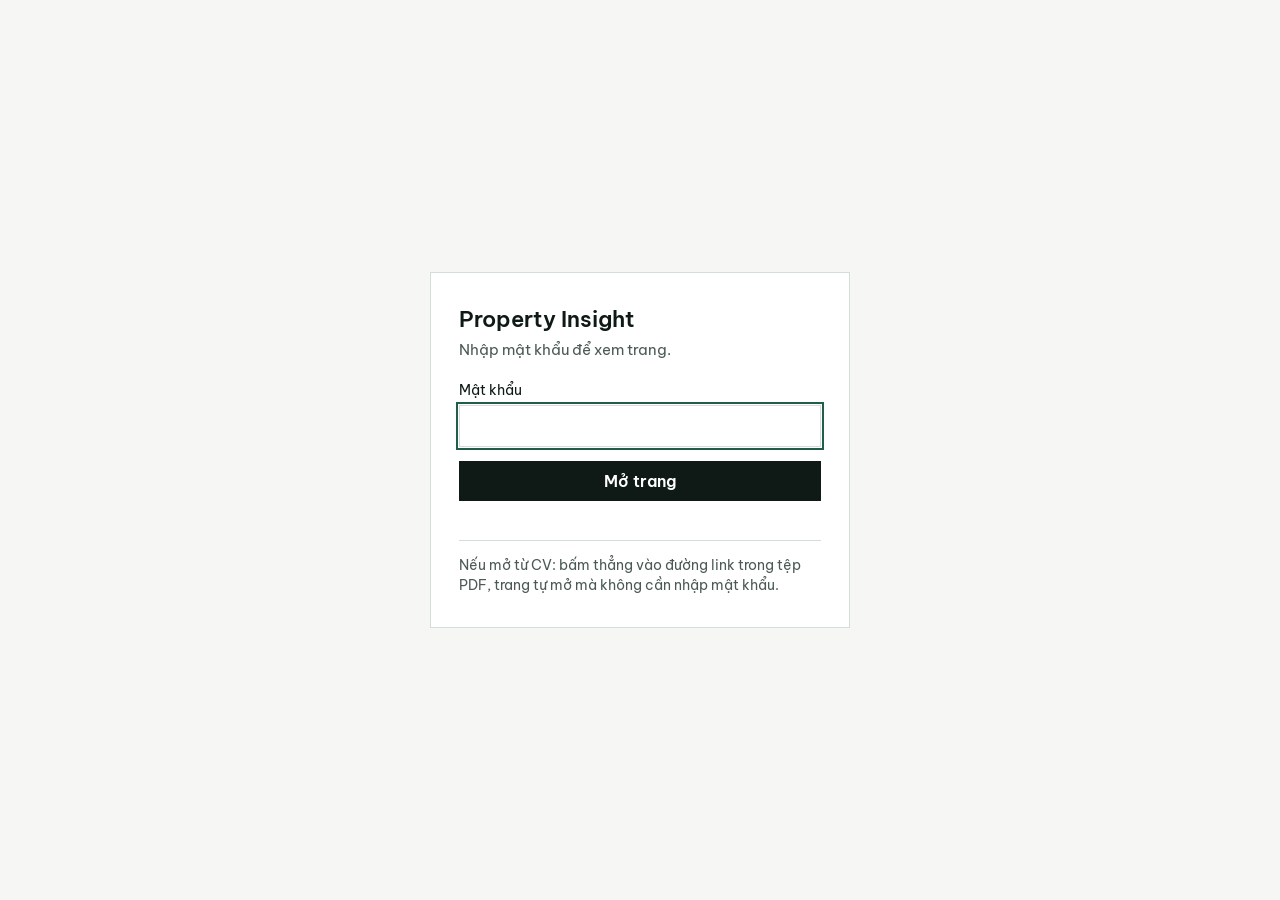
<file: index.html>
<!doctype html>
<html lang="vi"><head><meta charset="utf-8"><meta name="viewport" content="width=device-width, initial-scale=1">
<meta name="robots" content="noindex, nofollow"><title>Property Insight</title><link rel="icon" href="data:,">
<link rel="stylesheet" href="./vendor/fonts/fonts-editorial.css">
<style>
  :root { --ground: #f6f7f5; --ink: #0f1a16; --ink-2: #4b5a54; --line: #d5ddd8; --accent: #1f5f4a; }
  * { box-sizing: border-box; }
  body { margin: 0; min-height: 100vh; display: grid; place-items: center; background: var(--ground); color: var(--ink);
    font-family: "Be Vietnam Pro", "Segoe UI", system-ui, sans-serif; padding: 16px; }
  main { width: min(420px, 100%); background: #fff; border: 1px solid var(--line); padding: 32px 28px; }
  h1 { font-size: 1.4rem; margin: 0 0 6px; }
  p { color: var(--ink-2); font-size: .92rem; line-height: 1.5; margin: 0 0 20px; }
  label { display: block; font-size: .85rem; margin-bottom: 6px; }
  input { width: 100%; padding: 10px 12px; font: inherit; border: 1px solid var(--line); background: #fff; color: var(--ink); }
  input:focus { outline: 2px solid var(--accent); outline-offset: 1px; }
  button { margin-top: 14px; width: 100%; padding: 10px 12px; font: inherit; font-weight: 600; color: #fff; background: var(--ink);
    border: 0; cursor: pointer; }
  button:disabled { opacity: .6; cursor: progress; }
  #bao { min-height: 1.4em; margin: 12px 0 0; font-size: .85rem; color: #9b2c2c; }
  .ghi { margin: 8px 0 0; padding-top: 14px; border-top: 1px solid var(--line); font-size: .85rem; }
</style></head>
<body><main>
  <h1>Property Insight</h1>
  <p>Nhập mật khẩu để xem trang.</p>
  <form id="khoa-form">
    <label for="khoa-mat-khau">Mật khẩu</label>
    <input id="khoa-mat-khau" type="password" autocomplete="current-password" required autofocus>
    <button id="khoa-nut" type="submit">Mở trang</button>
    <p id="bao" role="alert"></p>
  </form>
  <p class="ghi">Nếu mở từ CV: bấm thẳng vào đường link trong tệp PDF, trang tự mở mà không cần nhập mật khẩu.</p>
</main>
<script>
(function () {
  var bao = document.getElementById('bao');
  var nut = document.getElementById('khoa-nut');
  if (!('serviceWorker' in navigator) || !window.crypto || !crypto.subtle) {
    bao.textContent = 'Trình duyệt này không mở được trang (thiếu service worker). Dùng Chrome, Edge hoặc Safari ở cửa sổ thường.';
    nut.disabled = true; return;
  }
  var b64 = function (s) { return Uint8Array.from(atob(s), function (c) { return c.charCodeAt(0); }); };
  document.getElementById('khoa-form').addEventListener('submit', async function (ev) {
    ev.preventDefault(); bao.textContent = ''; nut.disabled = true; nut.textContent = 'Đang mở...';
    try {
      var tt = await (await fetch('./khoa.json', { cache: 'no-cache' })).json();
      var goc = await crypto.subtle.importKey('raw', new TextEncoder().encode(document.getElementById('khoa-mat-khau').value.toLowerCase().replace(/[^a-z0-9]/g, '')),
        'PBKDF2', false, ['deriveKey']);
      var khoa = await crypto.subtle.deriveKey({ name: 'PBKDF2', salt: b64(tt.muoi), iterations: tt.vong, hash: 'SHA-256' }, goc,
        { name: 'AES-GCM', length: 256 }, true, ['decrypt']);
      var m = b64(tt.kiem);
      try { await crypto.subtle.decrypt({ name: 'AES-GCM', iv: m.slice(0, 12) }, khoa, m.slice(12)); }
      catch (e) { bao.textContent = 'Mật khẩu chưa đúng.'; nut.disabled = false; nut.textContent = 'Mở trang'; return; }
      var reg = await navigator.serviceWorker.register('./sw.js', { scope: './' });
      await navigator.serviceWorker.ready;
      var sw = reg.active || navigator.serviceWorker.controller;
      var raw = await crypto.subtle.exportKey('raw', khoa);
      var kenh = new MessageChannel();
      var xong = new Promise(function (ok) { kenh.port1.onmessage = function (e) { ok(e.data); }; });
      sw.postMessage({ type: 'khoa', raw: raw }, [kenh.port2]);
      var kq = await xong;
      if (kq !== 'ok') throw new Error(kq);
      location.reload();
    } catch (e) {
      bao.textContent = 'Không mở được: ' + (e && e.message ? e.message : e);
      nut.disabled = false; nut.textContent = 'Mở trang';
    }
  });
  // Link có sẵn mật khẩu (07/10, link trên CV): ...#mk=<mật khẩu>. Phần sau dấu # không gửi lên máy chủ; xoá khỏi thanh địa chỉ
  // ngay rồi tự mở khoá, nên người bấm link từ CV không phải gõ gì.
  // Cũng bắt khi trang hỏi mật khẩu đang mở sẵn mà người xem bấm link có #mk= (chỉ đổi phần sau #, trình duyệt không tải lại).
  function moTuLink() {
    var mk = new URLSearchParams(location.hash.slice(1)).get('mk');
    if (!mk) return;
    history.replaceState(null, '', location.pathname + location.search);
    document.getElementById('khoa-mat-khau').value = mk;
    document.getElementById('khoa-form').requestSubmit();
  }
  window.addEventListener('hashchange', moTuLink);
  moTuLink();
})();
</script>
</body></html>
</file>
<file: vendor/fonts/fonts-editorial.css>
/* Playfair Display, Be Vietnam Pro, IBM Plex Mono — SIL Open Font License 1.1.
   Ba vai: tiêu đề (uy tín báo cáo thị trường) · thân bài (thiết kế riêng cho tiếng Việt,
   dấu không vỡ ở mọi trọng lượng) · con số (đơn cách + tabular-nums để cột số thẳng hàng).
   Đóng gói cục bộ: chỉ subset latin + vietnamese, để prototype chạy ngoại tuyến.
   Đã kiểm: cả ba bộ đều CÓ subset vietnamese ở mọi trọng lượng dùng đến. */

@font-face{font-family:"Be Vietnam Pro";font-style:normal;font-weight:300;font-display:swap;src:url("./bvp-300-vietnamese.woff2") format("woff2");unicode-range:U+0102-0103, U+0110-0111, U+0128-0129, U+0168-0169, U+01A0-01A1, U+01AF-01B0, U+0300-0301, U+0303-0304, U+0308-0309, U+0323, U+0329, U+1EA0-1EF9, U+20AB;}
@font-face{font-family:"Be Vietnam Pro";font-style:normal;font-weight:300;font-display:swap;src:url("./bvp-300-latin.woff2") format("woff2");unicode-range:U+0000-00FF, U+0131, U+0152-0153, U+02BB-02BC, U+02C6, U+02DA, U+02DC, U+0304, U+0308, U+0329, U+2000-206F, U+20AC, U+2122, U+2191, U+2193, U+2212, U+2215, U+FEFF, U+FFFD;}
@font-face{font-family:"Be Vietnam Pro";font-style:normal;font-weight:400;font-display:swap;src:url("./bvp-400-vietnamese.woff2") format("woff2");unicode-range:U+0102-0103, U+0110-0111, U+0128-0129, U+0168-0169, U+01A0-01A1, U+01AF-01B0, U+0300-0301, U+0303-0304, U+0308-0309, U+0323, U+0329, U+1EA0-1EF9, U+20AB;}
@font-face{font-family:"Be Vietnam Pro";font-style:normal;font-weight:400;font-display:swap;src:url("./bvp-400-latin.woff2") format("woff2");unicode-range:U+0000-00FF, U+0131, U+0152-0153, U+02BB-02BC, U+02C6, U+02DA, U+02DC, U+0304, U+0308, U+0329, U+2000-206F, U+20AC, U+2122, U+2191, U+2193, U+2212, U+2215, U+FEFF, U+FFFD;}
@font-face{font-family:"Be Vietnam Pro";font-style:normal;font-weight:500;font-display:swap;src:url("./bvp-500-vietnamese.woff2") format("woff2");unicode-range:U+0102-0103, U+0110-0111, U+0128-0129, U+0168-0169, U+01A0-01A1, U+01AF-01B0, U+0300-0301, U+0303-0304, U+0308-0309, U+0323, U+0329, U+1EA0-1EF9, U+20AB;}
@font-face{font-family:"Be Vietnam Pro";font-style:normal;font-weight:500;font-display:swap;src:url("./bvp-500-latin.woff2") format("woff2");unicode-range:U+0000-00FF, U+0131, U+0152-0153, U+02BB-02BC, U+02C6, U+02DA, U+02DC, U+0304, U+0308, U+0329, U+2000-206F, U+20AC, U+2122, U+2191, U+2193, U+2212, U+2215, U+FEFF, U+FFFD;}
@font-face{font-family:"Be Vietnam Pro";font-style:normal;font-weight:600;font-display:swap;src:url("./bvp-600-vietnamese.woff2") format("woff2");unicode-range:U+0102-0103, U+0110-0111, U+0128-0129, U+0168-0169, U+01A0-01A1, U+01AF-01B0, U+0300-0301, U+0303-0304, U+0308-0309, U+0323, U+0329, U+1EA0-1EF9, U+20AB;}
@font-face{font-family:"Be Vietnam Pro";font-style:normal;font-weight:600;font-display:swap;src:url("./bvp-600-latin.woff2") format("woff2");unicode-range:U+0000-00FF, U+0131, U+0152-0153, U+02BB-02BC, U+02C6, U+02DA, U+02DC, U+0304, U+0308, U+0329, U+2000-206F, U+20AC, U+2122, U+2191, U+2193, U+2212, U+2215, U+FEFF, U+FFFD;}
@font-face{font-family:"IBM Plex Mono";font-style:normal;font-weight:400;font-display:swap;src:url("./plexmono-400-vietnamese.woff2") format("woff2");unicode-range:U+0102-0103, U+0110-0111, U+0128-0129, U+0168-0169, U+01A0-01A1, U+01AF-01B0, U+0300-0301, U+0303-0304, U+0308-0309, U+0323, U+0329, U+1EA0-1EF9, U+20AB;}
@font-face{font-family:"IBM Plex Mono";font-style:normal;font-weight:400;font-display:swap;src:url("./plexmono-400-latin.woff2") format("woff2");unicode-range:U+0000-00FF, U+0131, U+0152-0153, U+02BB-02BC, U+02C6, U+02DA, U+02DC, U+0304, U+0308, U+0329, U+2000-206F, U+20AC, U+2122, U+2191, U+2193, U+2212, U+2215, U+FEFF, U+FFFD;}
@font-face{font-family:"IBM Plex Mono";font-style:normal;font-weight:500;font-display:swap;src:url("./plexmono-500-vietnamese.woff2") format("woff2");unicode-range:U+0102-0103, U+0110-0111, U+0128-0129, U+0168-0169, U+01A0-01A1, U+01AF-01B0, U+0300-0301, U+0303-0304, U+0308-0309, U+0323, U+0329, U+1EA0-1EF9, U+20AB;}
@font-face{font-family:"IBM Plex Mono";font-style:normal;font-weight:500;font-display:swap;src:url("./plexmono-500-latin.woff2") format("woff2");unicode-range:U+0000-00FF, U+0131, U+0152-0153, U+02BB-02BC, U+02C6, U+02DA, U+02DC, U+0304, U+0308, U+0329, U+2000-206F, U+20AC, U+2122, U+2191, U+2193, U+2212, U+2215, U+FEFF, U+FFFD;}
@font-face{font-family:"Playfair Display";font-style:italic;font-weight:500;font-display:swap;src:url("./playfair-500i-vietnamese.woff2") format("woff2");unicode-range:U+0102-0103, U+0110-0111, U+0128-0129, U+0168-0169, U+01A0-01A1, U+01AF-01B0, U+0300-0301, U+0303-0304, U+0308-0309, U+0323, U+0329, U+1EA0-1EF9, U+20AB;}
@font-face{font-family:"Playfair Display";font-style:italic;font-weight:500;font-display:swap;src:url("./playfair-500i-latin.woff2") format("woff2");unicode-range:U+0000-00FF, U+0131, U+0152-0153, U+02BB-02BC, U+02C6, U+02DA, U+02DC, U+0304, U+0308, U+0329, U+2000-206F, U+20AC, U+2122, U+2191, U+2193, U+2212, U+2215, U+FEFF, U+FFFD;}
@font-face{font-family:"Playfair Display";font-style:normal;font-weight:500;font-display:swap;src:url("./playfair-500-vietnamese.woff2") format("woff2");unicode-range:U+0102-0103, U+0110-0111, U+0128-0129, U+0168-0169, U+01A0-01A1, U+01AF-01B0, U+0300-0301, U+0303-0304, U+0308-0309, U+0323, U+0329, U+1EA0-1EF9, U+20AB;}
@font-face{font-family:"Playfair Display";font-style:normal;font-weight:500;font-display:swap;src:url("./playfair-500-latin.woff2") format("woff2");unicode-range:U+0000-00FF, U+0131, U+0152-0153, U+02BB-02BC, U+02C6, U+02DA, U+02DC, U+0304, U+0308, U+0329, U+2000-206F, U+20AC, U+2122, U+2191, U+2193, U+2212, U+2215, U+FEFF, U+FFFD;}
@font-face{font-family:"Playfair Display";font-style:normal;font-weight:600;font-display:swap;src:url("./playfair-500-vietnamese.woff2") format("woff2");unicode-range:U+0102-0103, U+0110-0111, U+0128-0129, U+0168-0169, U+01A0-01A1, U+01AF-01B0, U+0300-0301, U+0303-0304, U+0308-0309, U+0323, U+0329, U+1EA0-1EF9, U+20AB;}
@font-face{font-family:"Playfair Display";font-style:normal;font-weight:600;font-display:swap;src:url("./playfair-500-latin.woff2") format("woff2");unicode-range:U+0000-00FF, U+0131, U+0152-0153, U+02BB-02BC, U+02C6, U+02DA, U+02DC, U+0304, U+0308, U+0329, U+2000-206F, U+20AC, U+2122, U+2191, U+2193, U+2212, U+2215, U+FEFF, U+FFFD;}
</file>
